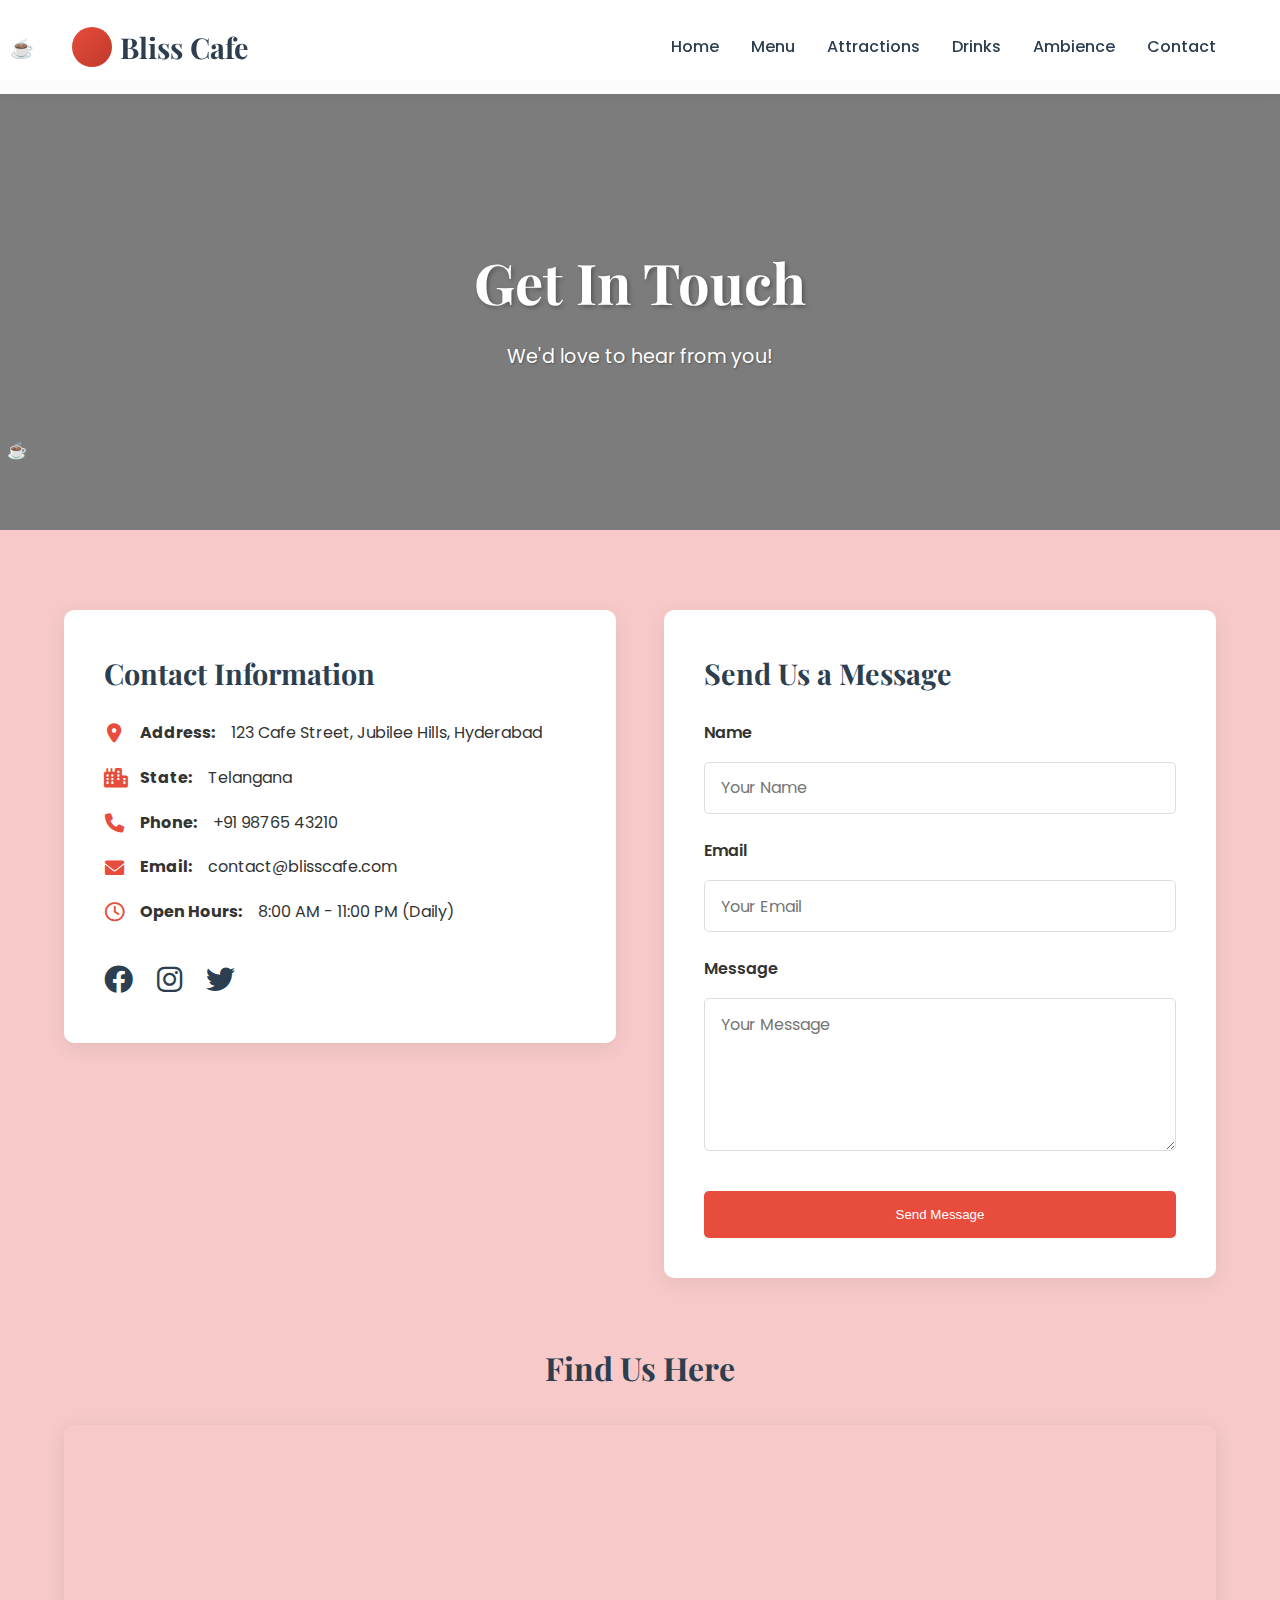
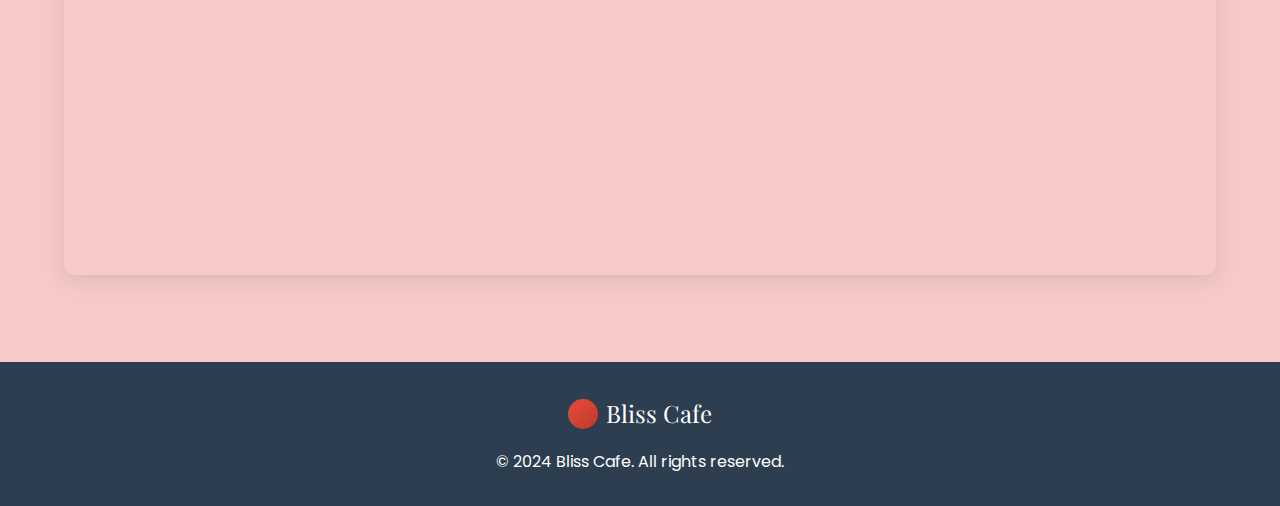
<file: contact.html>
<!DOCTYPE html>
<html lang="en">
<head>
    <meta charset="UTF-8">
    <meta name="viewport" content="width=device-width, initial-scale=1.0">
    <title>Bliss Cafe - Contact Us</title>
    <link rel="stylesheet" href="styles.css">
    <link rel="stylesheet" href="https://cdnjs.cloudflare.com/ajax/libs/font-awesome/6.0.0/css/all.min.css">
    <link href="https://fonts.googleapis.com/css2?family=Playfair+Display:wght@400;700&family=Poppins:wght@300;400;600&display=swap" rel="stylesheet">
</head>
<body>
    <!-- Navigation -->
    <nav class="navbar">
        <div class="logo">Bliss Cafe</div>
        <ul class="nav-links">
            <li><a href="index.html">Home</a></li>
            <li><a href="menu.html">Menu</a></li>
            <li><a href="attractions.html">Attractions</a></li>
            <li><a href="drinks.html">Drinks</a></li>
            <li><a href="ambience.html">Ambience</a></li>
            <li><a href="contact.html">Contact</a></li> 
        </ul>
        <div class="hamburger">
            <span></span>
            <span></span>
            <span></span>
        </div>
    </nav>

    <!-- Contact Hero Section -->
    <section class="contact-hero">
        <div class="hero-content">
            <h1>Get In Touch</h1>
            <p>We'd love to hear from you!</p>
        </div>
    </section>

    <!-- Contact Details Section -->
    <section id="contact" class="contact-details-section">
        <div class="contact-page-container">
            <div class="contact-info-box">
                <h2>Contact Information</h2>
                <ul>
                    <li><i class="fas fa-map-marker-alt"></i> <strong>Address:</strong> 123 Cafe Street, Jubilee Hills, Hyderabad</li>
                    <li><i class="fas fa-city"></i> <strong>State:</strong> Telangana</li>
                    <li><i class="fas fa-phone"></i> <strong>Phone:</strong> +91 98765 43210</li>
                    <li><i class="fas fa-envelope"></i> <strong>Email:</strong> contact@blisscafe.com</li>
                    <li><i class="far fa-clock"></i> <strong>Open Hours:</strong> 8:00 AM - 11:00 PM (Daily)</li>
                </ul>
                <div class="social-links">
                    <a href="#" aria-label="Facebook"><i class="fab fa-facebook"></i></a>
                    <a href="#" aria-label="Instagram"><i class="fab fa-instagram"></i></a>
                    <a href="#" aria-label="Twitter"><i class="fab fa-twitter"></i></a>
                </div>
            </div>
            
            <div class="contact-form-box">
                 <h2>Send Us a Message</h2>
                 <form class="contact-page-form">
                    <div class="form-group">
                        <label for="contactName">Name</label>
                        <input type="text" id="contactName" placeholder="Your Name" required>
                    </div>
                    <div class="form-group">
                        <label for="contactEmail">Email</label>
                        <input type="email" id="contactEmail" placeholder="Your Email" required>
                    </div>
                    <div class="form-group">
                        <label for="contactMessage">Message</label>
                        <textarea id="contactMessage" placeholder="Your Message" rows="5" required></textarea>
                    </div>
                    <button type="submit" class="submit-btn">Send Message</button>
                </form>
            </div>
        </div>
        
        <!-- Optional: Add a map here -->
        <div class="map-container">
            <h2>Find Us Here</h2>
            <!-- Replace with your actual Google Maps embed code -->
            <iframe 
                src="https://www.google.com/maps/embed?pb=!1m18!1m12!1m3!1d3806.190888562797!2d78.4028058148799!3d17.45081038804013!2m3!1f0!2f0!3f0!3m2!1i1024!2i768!4f13.1!3m3!1m2!1s0x3bcb916b3b8a6a9f%3A0x7f7f7f7f7f7f7f7f!2sJubilee%20Hills%2C%20Hyderabad%2C%20Telangana!5e0!3m2!1sen!2sin!4v1623425000000!5m2!1sen!2sin" 
                width="100%" 
                height="450" 
                style="border:0;" 
                allowfullscreen="" 
                loading="lazy"
                title="Bliss Cafe Location Map">
            </iframe>
        </div>
    </section>

    <!-- Footer -->
    <footer>
        <div class="footer-content">
            <div class="footer-logo">Bliss Cafe</div>
            <p>&copy; 2024 Bliss Cafe. All rights reserved.</p>
        </div>
    </footer>

    <script src="script.js"></script>
</body>
</html>
</file>
<file: styles.css>
/* Reset and Base Styles */
* {
    margin: 0;
    padding: 0;
    box-sizing: border-box;
}

body {
    font-family: 'Poppins', sans-serif;
    line-height: 1.6;
    color: #333;
    background-color: #f8f8f8;
}

h1, h2, h3 {
    font-family: 'Playfair Display', serif;
}

/* Navigation */
.navbar {
    position: fixed;
    top: 0;
    width: 100%;
    background: rgba(255, 255, 255, 0.98);
    padding: 1rem 5%;
    display: flex;
    justify-content: space-between;
    align-items: center;
    z-index: 1000;
    box-shadow: 0 2px 10px rgba(0, 0, 0, 0.05);
}

.logo {
    font-family: 'Playfair Display', serif;
    font-size: 1.8rem;
    font-weight: 700;
    color: #2c3e50;
    display: flex;
    align-items: center;
    gap: 0.5rem;
    text-decoration: none;
}

.logo::before {
    content: '';
    display: inline-block;
    width: 40px;
    height: 40px;
    background: linear-gradient(135deg, #e74c3c, #c0392b);
    border-radius: 50%;
    position: relative;
    animation: pulse 2s infinite;
}

.logo::after {
    content: '☕';
    font-size: 1.2rem;
    position: absolute;
    left: 10px;
    top: 50%;
    transform: translateY(-50%);
    color: white;
}

@keyframes pulse {
    0% {
        transform: scale(1);
        opacity: 1;
    }
    50% {
        transform: scale(1.1);
        opacity: 0.8;
    }
    100% {
        transform: scale(1);
        opacity: 1;
    }
}

.navbar .logo {
    padding: 0.5rem;
}

.nav-links {
    display: flex;
    list-style: none;
    gap: 2rem;
}

.nav-links a {
    text-decoration: none;
    color: #2c3e50;
    font-weight: 500;
    transition: color 0.3s;
}

.nav-links a:hover {
    color: #e74c3c;
}

.hamburger {
    display: none;
    flex-direction: column;
    gap: 5px;
    cursor: pointer;
}

.hamburger span {
    width: 25px;
    height: 3px;
    background: #2c3e50;
    transition: 0.3s;
}

/* Hero Section */
.hero {
    height: 100vh;
    background: linear-gradient(rgba(0, 0, 0, 0.5), rgba(0, 0, 0, 0.5)),
                url('https://images.unsplash.com/photo-1517248135467-4c7edcad34c4') center/cover;
    display: flex;
    align-items: center;
    justify-content: center;
    text-align: center;
    color: white;
}

.hero-content {
    max-width: 800px;
    padding: 0 2rem;
}

.hero h1 {
    font-size: 4rem;
    margin-bottom: 1rem;
}

.hero p {
    font-size: 1.2rem;
    margin-bottom: 2rem;
}

.cta-button {
    display: inline-block;
    padding: 1rem 2rem;
    background: #e74c3c;
    color: white;
    text-decoration: none;
    border-radius: 5px;
    transition: background 0.3s;
}

.cta-button:hover {
    background: #c0392b;
}

/* Menu Page Styles */
.menu-hero {
    height: 50vh;
    background: linear-gradient(rgba(0, 0, 0, 0.5), rgba(0, 0, 0, 0.5)),
                url('https://images.unsplash.com/photo-1517248135467-4c7edcad34c4') center/cover;
    display: flex;
    align-items: center;
    justify-content: center;
    text-align: center;
    color: white;
    margin-top: 80px;
}

.menu-hero h1 {
    font-size: 3.5rem;
    margin-bottom: 1rem;
    text-shadow: 2px 2px 4px rgba(0, 0, 0, 0.3);
}

.menu-hero p {
    font-size: 1.2rem;
    text-shadow: 1px 1px 2px rgba(0, 0, 0, 0.3);
}

.menu-section {
    padding: 5rem 5%;
    background-color: #F7CAC9;
}

.menu-categories {
    display: flex;
    justify-content: center;
    flex-wrap: wrap;
    gap: 1rem;
    margin-bottom: 3rem;
}

.category-btn {
    padding: 0.8rem 1.5rem;
    border: none;
    background: #f8f8f8;
    border-radius: 25px;
    cursor: pointer;
    transition: all 0.3s;
    font-weight: 500;
}

.category-btn.active {
    background: #e74c3c;
    color: white;
}

.menu-category {
    margin-bottom: 4rem;
}

.menu-category h2 {
    text-align: center;
    color: #2c3e50;
    margin-bottom: 2rem;
    font-size: 2rem;
}

.menu-items {
    display: grid;
    grid-template-columns: repeat(auto-fit, minmax(300px, 1fr));
    gap: 2rem;
}

.menu-item {
    background: white;
    border-radius: 10px;
    overflow: hidden;
    box-shadow: 0 5px 15px rgba(0, 0, 0, 0.1);
    transition: transform 0.3s;
}

.menu-item:hover {
    transform: translateY(-5px);
}

.menu-item-image {
    width: 100%;
    height: 200px;
    overflow: hidden;
}

.menu-item-image img {
    width: 100%;
    height: 100%;
    object-fit: cover;
    transition: transform 0.3s;
}

.menu-item:hover .menu-item-image img {
    transform: scale(1.1);
}

.menu-item-content {
    padding: 1.5rem;
}

.menu-item h3 {
    color: #2c3e50;
    margin-bottom: 0.5rem;
    font-size: 1.2rem;
    display: flex;
    align-items: center;
    gap: 0.5rem;
}

.menu-item p {
    color: #666;
    margin-bottom: 1rem;
    font-size: 0.9rem;
}

.menu-item .price {
    font-weight: 600;
    color: #e74c3c;
    font-size: 1.1rem;
}

/* Veg/Non-Veg Indicators */
.menu-item[data-type="veg"] h3::before {
    content: '🟢';
    font-size: 0.8rem;
}

.menu-item[data-type="non-veg"] h3::before {
    content: '🔴';
    font-size: 0.8rem;
}

/* Attractions Section */
.attractions-section {
    padding: 5rem 5%;
    background-color: #F7CAC9;
    min-height: 100vh;
    position: relative;
    z-index: 1;
}

.attractions-grid {
    display: grid;
    grid-template-columns: repeat(auto-fit, minmax(350px, 1fr));
    gap: 2rem;
    margin-top: 3rem;
    position: relative;
    z-index: 2;
}

.attraction-card {
    background: white;
    border-radius: 10px;
    overflow: hidden;
    box-shadow: 0 5px 15px rgba(0, 0, 0, 0.05);
    transition: transform 0.3s;
    display: flex;
    flex-direction: column;
    height: 100%;
}

.attraction-card:hover {
    transform: translateY(-5px);
}

.attraction-image {
    width: 100%;
    height: 250px;
    overflow: hidden;
    position: relative;
}

.attraction-image img {
    width: 100%;
    height: 100%;
    object-fit: cover;
    transition: transform 0.3s;
}

.attraction-card:hover .attraction-image img {
    transform: scale(1.1);
}

.attraction-content {
    padding: 1.5rem;
    flex-grow: 1;
    display: flex;
    flex-direction: column;
}

.attraction-content h3 {
    font-size: 1.5rem;
    margin-bottom: 0.5rem;
    color: #2c3e50;
}

.attraction-content .schedule {
    color: #e74c3c;
    font-weight: 500;
    margin-bottom: 1rem;
    font-size: 0.9rem;
}

.attraction-content p {
    color: #666;
    margin-bottom: 1.5rem;
    line-height: 1.6;
}

.attraction-features {
    display: flex;
    gap: 1rem;
    flex-wrap: wrap;
    margin-bottom: 1rem;
}

.attraction-features span {
    background: #f8f8f8;
    padding: 0.5rem 1rem;
    border-radius: 20px;
    font-size: 0.9rem;
    color: #2c3e50;
    display: flex;
    align-items: center;
    gap: 0.5rem;
}

.attraction-features i {
    color: #e74c3c;
}

/* Attractions Hero Section */
.attractions-hero {
    height: 50vh;
    background: linear-gradient(rgba(0, 0, 0, 0.5), rgba(0, 0, 0, 0.5)),
                url('https://images.unsplash.com/photo-1511671782779-c97d3d27a1d4') center/cover;
    display: flex;
    align-items: center;
    justify-content: center;
    text-align: center;
    color: white;
    margin-top: 80px;
    position: relative;
    z-index: 1;
}

.attractions-hero .hero-content {
    max-width: 800px;
    padding: 0 2rem;
    position: relative;
    z-index: 2;
}

.attractions-hero h1 {
    font-size: 3.5rem;
    margin-bottom: 1rem;
    text-shadow: 2px 2px 4px rgba(0, 0, 0, 0.3);
}

.attractions-hero p {
    font-size: 1.2rem;
    text-shadow: 1px 1px 2px rgba(0, 0, 0, 0.3);
}

/* Drinks Page Styles */
.drinks-hero {
    height: 50vh;
    background: linear-gradient(rgba(0, 0, 0, 0.5), rgba(0, 0, 0, 0.5)),
                url('https://images.unsplash.com/photo-1551024709-8f23befc6f87') center/cover; /* Different background image */
    display: flex;
    align-items: center;
    justify-content: center;
    text-align: center;
    color: white;
    margin-top: 80px;
}

.drinks-hero h1 {
    font-size: 3.5rem;
    margin-bottom: 1rem;
    text-shadow: 2px 2px 4px rgba(0, 0, 0, 0.3);
}

.drinks-hero p {
    font-size: 1.2rem;
    text-shadow: 1px 1px 2px rgba(0, 0, 0, 0.3);
}

.drinks-section {
    padding: 5rem 5%;
    background-color: #F7CAC9;
    position: relative;
}

.drinks-category {
    margin-bottom: 4rem;
}

.drinks-category h2 {
    text-align: center;
    color: #2c3e50;
    margin-bottom: 2rem;
    font-size: 2rem;
    border-bottom: 2px solid #e74c3c;
    padding-bottom: 0.5rem;
    display: inline-block;
}

.drinks-items {
    display: grid;
    grid-template-columns: repeat(auto-fit, minmax(280px, 1fr));
    gap: 2rem;
}

.drink-item {
    background: white;
    padding: 1.5rem;
    border-radius: 10px;
    box-shadow: 0 5px 15px rgba(0, 0, 0, 0.05);
    border-left: 5px solid #e74c3c;
    transition: transform 0.3s, box-shadow 0.3s;
    display: flex;
    flex-direction: column;
}

.drink-item-image {
    width: 100%;
    height: 180px;
    object-fit: cover;
    border-radius: 5px;
    margin-bottom: 1rem;
}

.drink-item:hover {
    transform: translateY(-5px);
    box-shadow: 0 10px 20px rgba(0, 0, 0, 0.1);
}

.drink-item h3 {
    color: #2c3e50;
    margin-bottom: 0.5rem;
    font-size: 1.3rem;
}

.drink-item p {
    color: #666;
    margin-bottom: 1rem;
    font-size: 0.9rem;
    line-height: 1.5;
}

.drink-item .quantity {
    display: block;
    font-size: 0.9rem;
    color: #888;
    margin-bottom: 0.5rem;
}

.drink-item .price {
    font-weight: 600;
    color: #e74c3c;
    font-size: 1.2rem;
    display: block;
    margin-top: 1rem;
}

/* Responsive Design for Drinks */
@media (max-width: 768px) {
    .drinks-hero {
        height: 40vh;
    }

    .drinks-hero h1 {
        font-size: 2.5rem;
    }

    .drinks-items {
        grid-template-columns: 1fr;
    }
}

/* Ambience Page Styles */
.ambience-hero {
    height: 50vh;
    background: linear-gradient(rgba(0, 0, 0, 0.5), rgba(0, 0, 0, 0.5)),
                url('https://images.unsplash.com/photo-1497515114629-f71d76dc5f41?crop=entropy&cs=tinysrgb&fit=max&fm=jpg&ixid=MnwxMjA3fDB8MHxwaG90by1wYWdlfHx8fGVufDB8fHx8&auto=format&fit=crop&w=1080&q=80') center/cover;
    display: flex;
    align-items: center;
    justify-content: center;
    text-align: center;
    color: white;
    margin-top: 80px; /* Adjust if navbar height changes */
}

.ambience-hero h1 {
    font-size: 3.5rem;
    margin-bottom: 1rem;
    text-shadow: 2px 2px 4px rgba(0, 0, 0, 0.3);
}

.ambience-hero p {
    font-size: 1.2rem;
    text-shadow: 1px 1px 2px rgba(0, 0, 0, 0.3);
}

.ambience-details-section {
    padding: 5rem 5%;
    background-color: #F7CAC9;
}

.ambience-container {
    max-width: 1200px;
    margin: 0 auto;
    text-align: center;
}

.ambience-container h2 {
    font-size: 2.5rem;
    color: #2c3e50;
    margin-bottom: 1rem;
}

.intro-text {
    font-size: 1.1rem;
    color: #666;
    max-width: 800px;
    margin: 0 auto 3rem auto;
    line-height: 1.7;
}

.ambience-grid {
    display: grid;
    grid-template-columns: repeat(auto-fit, minmax(320px, 1fr));
    gap: 2rem;
    text-align: left;
}

.ambience-item {
    background: white;
    border-radius: 10px;
    overflow: hidden;
    box-shadow: 0 5px 15px rgba(0, 0, 0, 0.08);
    transition: transform 0.3s ease, box-shadow 0.3s ease;
}

.ambience-item:hover {
    transform: translateY(-8px);
    box-shadow: 0 12px 25px rgba(0, 0, 0, 0.12);
}

.ambience-item img {
    width: 100%;
    height: 250px;
    object-fit: cover;
    display: block; /* Remove extra space below image */
}

.ambience-text {
    padding: 1.5rem;
}

.ambience-text h3 {
    font-size: 1.4rem;
    color: #2c3e50;
    margin-bottom: 0.75rem;
}

.ambience-text p {
    font-size: 0.95rem;
    color: #666;
    line-height: 1.6;
}

/* Responsive Design for Ambience Page */
@media (max-width: 768px) {
    .ambience-hero h1 {
        font-size: 2.8rem;
    }
    .ambience-hero p {
        font-size: 1.1rem;
    }
    .ambience-container h2 {
        font-size: 2rem;
    }
    .intro-text {
        font-size: 1rem;
    }
    .ambience-grid {
        grid-template-columns: 1fr;
    }
    .ambience-item img {
        height: 220px;
    }
}

/* Contact Section */
.contact-section {
    padding: 5rem 5%;
    background-color: #F7CAC9;
}

.contact-container {
    display: grid;
    grid-template-columns: repeat(auto-fit, minmax(300px, 1fr));
    gap: 3rem;
    margin-top: 3rem;
}

.contact-info {
    padding: 2rem;
    background: #f8f8f8;
    border-radius: 10px;
    box-shadow: 0 5px 15px rgba(0, 0, 0, 0.05);
}

.social-links {
    display: flex;
    gap: 1rem;
    margin-top: 1rem;
}

.social-links a {
    color: #2c3e50;
    font-size: 1.5rem;
    transition: color 0.3s;
}

.social-links a:hover {
    color: #e74c3c;
}

.contact-form {
    display: flex;
    flex-direction: column;
    gap: 1rem;
}

.contact-form input,
.contact-form textarea {
    padding: 1rem;
    border: 1px solid #ddd;
    border-radius: 5px;
    font-family: inherit;
}

.contact-form textarea {
    height: 150px;
    resize: vertical;
}

.submit-btn {
    padding: 1rem;
    background: #e74c3c;
    color: white;
    border: none;
    border-radius: 5px;
    cursor: pointer;
    transition: background 0.3s;
}

.submit-btn:hover {
    background: #c0392b;
}

/* Footer */
footer {
    background: #2c3e50;
    color: white;
    padding: 2rem 5%;
    text-align: center;
}

.footer-logo {
    font-family: 'Playfair Display', serif;
    font-size: 1.5rem;
    margin-bottom: 1rem;
    display: flex;
    align-items: center;
    justify-content: center;
    gap: 0.5rem;
}

.footer-logo::before {
    content: '';
    display: inline-block;
    width: 30px;
    height: 30px;
    background: linear-gradient(135deg, #e74c3c, #c0392b);
    border-radius: 50%;
    position: relative;
}

.footer-logo::after {
    content: '☕';
    font-size: 1rem;
    position: absolute;
    left: 7px;
    top: 50%;
    transform: translateY(-50%);
    color: white;
}

/* Responsive Design */
@media (max-width: 768px) {
    .nav-links {
        display: none;
    }

    .hamburger {
        display: flex;
    }

    .hero h1 {
        font-size: 3rem;
    }

    .menu-categories {
        flex-direction: column;
        align-items: center;
    }
    
    .category-btn {
        width: 100%;
        max-width: 200px;
        text-align: center;
    }
    
    .menu-items {
        grid-template-columns: 1fr;
    }

    .menu-item-image {
        height: 180px;
    }
    
    .menu-item-content {
        padding: 1rem;
    }

    .attractions-hero {
        height: 40vh;
    }

    .attractions-hero h1 {
        font-size: 2.5rem;
    }

    .attractions-grid {
        grid-template-columns: 1fr;
    }

    .attraction-image {
        height: 200px;
    }
}

/* Animations */
@keyframes fadeIn {
    from {
        opacity: 0;
        transform: translateY(20px);
    }
    to {
        opacity: 1;
        transform: translateY(0);
    }
}

.hero-content,
.menu-section,
.attractions-section,
.drinks-section,
.ambience-details-section,
.contact-section {
    animation: fadeIn 1s ease-out;
}

/* Booking Button */
.book-btn {
    background: #e74c3c;
    color: white;
    border: none;
    padding: 0.8rem 1.5rem;
    border-radius: 25px;
    cursor: pointer;
    font-weight: 500;
    margin-top: 1rem;
    transition: all 0.3s;
    width: 100%;
}

.book-btn:hover {
    background: #c0392b;
    transform: translateY(-2px);
}

/* Booking Modal */
.booking-modal {
    display: none;
    position: fixed;
    top: 0;
    left: 0;
    width: 100%;
    height: 100%;
    background: rgba(0, 0, 0, 0.7);
    z-index: 1000;
    justify-content: center;
    align-items: center;
}

.modal-content {
    background: white;
    padding: 2rem;
    border-radius: 10px;
    width: 90%;
    max-width: 500px;
    position: relative;
    animation: modalFadeIn 0.3s;
}

@keyframes modalFadeIn {
    from {
        opacity: 0;
        transform: translateY(-20px);
    }
    to {
        opacity: 1;
        transform: translateY(0);
    }
}

.close-modal {
    position: absolute;
    top: 1rem;
    right: 1.5rem;
    font-size: 1.5rem;
    cursor: pointer;
    color: #666;
}

.booking-form {
    display: flex;
    flex-direction: column;
    gap: 1rem;
}

.form-group {
    display: flex;
    flex-direction: column;
    gap: 0.5rem;
}

.form-group label {
    font-weight: 500;
    color: #2c3e50;
}

.form-group input,
.form-group textarea {
    padding: 0.8rem;
    border: 1px solid #ddd;
    border-radius: 5px;
    font-family: inherit;
}

.form-group textarea {
    resize: vertical;
    min-height: 100px;
}

.submit-btn {
    background: #e74c3c;
    color: white;
    border: none;
    padding: 1rem;
    border-radius: 5px;
    cursor: pointer;
    font-weight: 500;
    margin-top: 1rem;
    transition: all 0.3s;
}

.submit-btn:hover {
    background: #c0392b;
}

/* Responsive Design for Modal */
@media (max-width: 768px) {
    .modal-content {
        width: 95%;
        padding: 1.5rem;
    }
    
    .form-group input,
    .form-group textarea {
        padding: 0.6rem;
    }
}

/* About Us Section */
.about-section {
    padding: 5rem 5%;
    background-color: #F7CAC9;
    position: relative;
}

.about-container {
    max-width: 1200px;
    margin: 0 auto;
}

.about-content h2 {
    text-align: center;
    font-size: 2.5rem;
    color: #2c3e50;
    margin-bottom: 3rem;
}

.about-grid {
    display: grid;
    grid-template-columns: repeat(auto-fit, minmax(300px, 1fr));
    gap: 2rem;
}

.about-card {
    background: white;
    border-radius: 10px;
    overflow: hidden;
    box-shadow: 0 5px 15px rgba(0, 0, 0, 0.1);
    transition: transform 0.3s;
}

.about-card:hover {
    transform: translateY(-5px);
}

.about-image {
    width: 100%;
    height: 200px;
    overflow: hidden;
}

.about-image img {
    width: 100%;
    height: 100%;
    object-fit: cover;
    transition: transform 0.3s;
}

.about-card:hover .about-image img {
    transform: scale(1.1);
}

.about-text {
    padding: 1.5rem;
}

.about-text h3 {
    color: #2c3e50;
    margin-bottom: 1rem;
    font-size: 1.5rem;
}

.about-text p {
    color: #666;
    line-height: 1.6;
    margin-bottom: 1rem;
}

.about-text ul {
    list-style: none;
    padding: 0;
}

.about-text ul li {
    color: #666;
    margin-bottom: 0.5rem;
    padding-left: 1.5rem;
    position: relative;
}

.about-text ul li::before {
    content: '✓';
    color: #e74c3c;
    position: absolute;
    left: 0;
}

/* Responsive Design for About Section */
@media (max-width: 768px) {
    .about-grid {
        grid-template-columns: 1fr;
    }

    .about-content h2 {
        font-size: 2rem;
    }

    .about-image {
        height: 180px;
    }
}

/* Contact Page Styles */
.contact-hero {
    height: 50vh;
    background: linear-gradient(rgba(0, 0, 0, 0.5), rgba(0, 0, 0, 0.5)),
                url('https://images.unsplash.com/photo-1534536281715-e28d76689b4d?crop=entropy&cs=tinysrgb&fit=max&fm=jpg&ixid=MnwxMjA3fDB8MHxwaG90by1wYWdlfHx8fGVufDB8fHx8&auto=format&fit=crop&w=1080&q=80') center/cover;
    display: flex;
    align-items: center;
    justify-content: center;
    text-align: center;
    color: white;
    margin-top: 80px; /* Adjust if navbar height changes */
}

.contact-hero h1 {
    font-size: 3.5rem;
    margin-bottom: 1rem;
    text-shadow: 2px 2px 4px rgba(0, 0, 0, 0.3);
}

.contact-hero p {
    font-size: 1.2rem;
    text-shadow: 1px 1px 2px rgba(0, 0, 0, 0.3);
}

.contact-details-section {
    padding: 5rem 5%;
    background-color: #F7CAC9;
}

.contact-page-container {
    max-width: 1200px;
    margin: 0 auto 4rem auto;
    display: grid;
    grid-template-columns: repeat(auto-fit, minmax(350px, 1fr));
    gap: 3rem;
    align-items: start; /* Align items to the start */
}

.contact-info-box, .contact-form-box {
    background: white;
    padding: 2.5rem;
    border-radius: 10px;
    box-shadow: 0 5px 20px rgba(0, 0, 0, 0.08);
}

.contact-info-box h2, .contact-form-box h2 {
    color: #2c3e50;
    margin-bottom: 1.5rem;
    font-size: 1.8rem;
}

.contact-info-box ul {
    list-style: none;
    padding: 0;
    margin: 0;
}

.contact-info-box li {
    display: flex;
    align-items: center;
    gap: 1rem;
    margin-bottom: 1.2rem;
    color: #333;
    font-size: 1rem;
}

.contact-info-box li i {
    color: #e74c3c;
    font-size: 1.2rem;
    width: 20px; /* Ensure alignment */
    text-align: center;
}

.contact-info-box .social-links {
    margin-top: 2rem;
    display: flex;
    gap: 1.5rem;
}

.contact-info-box .social-links a {
    color: #2c3e50;
    font-size: 1.8rem;
    transition: color 0.3s ease;
}

.contact-info-box .social-links a:hover {
    color: #e74c3c;
}

.contact-page-form .form-group {
    margin-bottom: 1.5rem;
}

.contact-page-form label {
    display: block;
    margin-bottom: 0.5rem;
    font-weight: 600;
    color: #333;
}

.contact-page-form input,
.contact-page-form textarea {
    width: 100%;
    padding: 0.8rem 1rem;
    border: 1px solid #ddd;
    border-radius: 5px;
    font-family: inherit;
    font-size: 1rem;
}

.contact-page-form textarea {
    resize: vertical;
}

.contact-page-form .submit-btn {
    width: 100%;
    padding: 1rem;
    /* Style inherited from base */
}

.map-container {
    margin-top: 4rem;
}

.map-container h2 {
    text-align: center;
    color: #2c3e50;
    margin-bottom: 2rem;
    font-size: 2rem;
}

.map-container iframe {
    border-radius: 10px;
    box-shadow: 0 5px 20px rgba(0, 0, 0, 0.1);
}

/* Responsive Design for Contact Page */
@media (max-width: 768px) {
    .contact-hero h1 {
        font-size: 2.8rem;
    }
    .contact-hero p {
        font-size: 1.1rem;
    }
    .contact-page-container {
        grid-template-columns: 1fr;
        gap: 2rem;
    }
    .contact-info-box, .contact-form-box {
        padding: 1.5rem;
    }
    .contact-info-box h2, .contact-form-box h2 {
        font-size: 1.5rem;
    }
}
</file>
